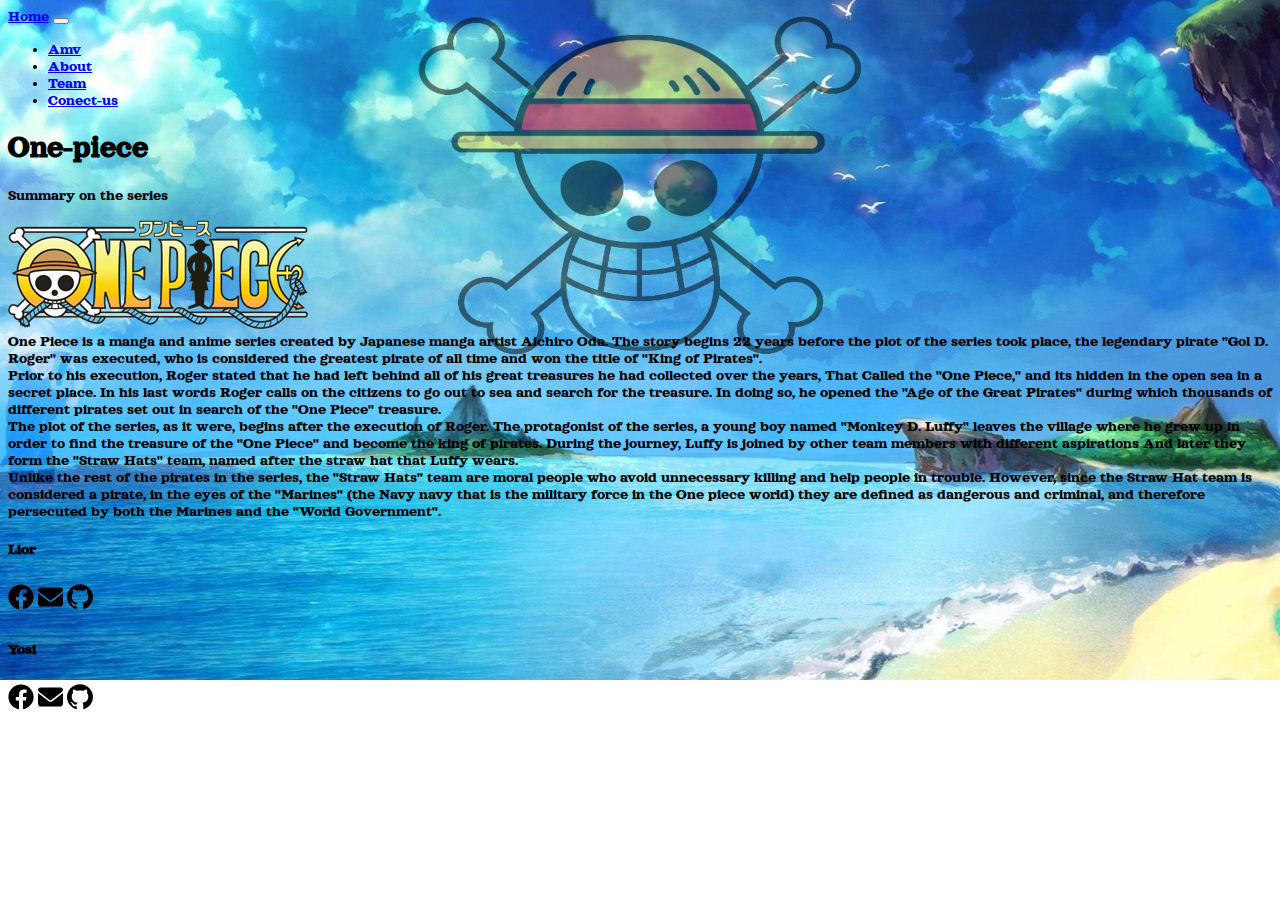
<file: index.html>
<!DOCTYPE html>
<html lang="en">
  <head>
    <meta charset="UTF-8" />
    <meta http-equiv="X-UA-Compatible" content="IE=edge" />
    <meta name="viewport" content="width=device-width, initial-scale=1.0" />
    <title>One-piece</title>
    <link
      href="https://cdn.jsdelivr.net/npm/bootstrap@5.1.3/dist/css/bootstrap.min.css"
      rel="stylesheet"
      integrity="sha384-1BmE4kWBq78iYhFldvKuhfTAU6auU8tT94WrHftjDbrCEXSU1oBoqyl2QvZ6jIW3"
      crossorigin="anonymous"
    />
    <script src="https://cdn.jsdelivr.net/npm/jquery@3.6.0/dist/jquery.slim.min.js"></script>
    <script src="https://cdn.jsdelivr.net/npm/popper.js@1.16.1/dist/umd/popper.min.js"></script>
    <script src="https://cdn.jsdelivr.net/npm/bootstrap@4.6.1/dist/js/bootstrap.bundle.min.js"></script>

    <link rel="preconnect" href="https://fonts.googleapis.com" />
    <link rel="preconnect" href="https://fonts.gstatic.com" crossorigin />
    <link
      href="https://fonts.googleapis.com/css2?family=Orelega+One&display=swap"
      rel="stylesheet"
    />
    <link
      rel="stylesheet"
      href="https://cdnjs.cloudflare.com/ajax/libs/font-awesome/6.1.1/css/all.min.css"
    />
    <link rel="stylesheet" href="css/Home.css" />
    <link rel="stylesheet" href="css/General.css" />
  </head>
  <body>
    <nav class="navbar navbar-expand-sm bg-dark navbar-dark fixed-top">
      <a class="navbar-brand" href="../index.html">Home</a>
      <button
        class="navbar-toggler"
        type="button"
        data-toggle="collapse"
        data-target="#collapsibleNavbar"
      >
        <span class="navbar-toggler-icon"></span>
      </button>
      <div class="collapse navbar-collapse" id="collapsibleNavbar">
        <ul class="navbar-nav">
          <li class="nav-item">
            <a class="nav-link" href="Html-pages/AMV.html">Amv</a>
          </li>
          <li class="nav-item">
            <a class="nav-link" href="Html-pages/About.html">About</a>
          </li>
          <li class="nav-item">
            <a class="nav-link" href="Html-pages/Team.html">Team</a>
          </li>
          <li class="nav-item">
            <a class="nav-link" href="Html-pages/Conect-us.html">Conect-us</a>
          </li>
        </ul>
      </div>
    </nav>

    <div class="mb-5 main-container mt-5 text-center container  bg-light bg-opacity-50">
      <h1>One-piece</h1>
      <p>Summary on the series</p>
      <img src="images/Main.logo.images/one-piece-anime-logo-2.png" alt="One-piece" />
      <article class="article " >
        <div class="mt-3 text-black text-center">
          One Piece is a manga and anime series created by Japanese manga artist
          Aichiro Oda. The story begins 22 years before the plot of the series
          took place, the legendary pirate "Gol D. Roger" was executed, who is
          considered the greatest pirate of all time and won the title of "King
          of Pirates".
        </div>
        <div class="text-black text-center mt-5">
          Prior to his execution, Roger stated that he had left behind all of
          his great treasures he had collected over the years, That Called the
          "One Piece," and its hidden in the open sea in a secret place. In his
          last words Roger calls on the citizens to go out to sea and search for
          the treasure. In doing so, he opened the "Age of the Great Pirates"
          during which thousands of different pirates set out in search of the
          "One Piece" treasure.
        </div>
        <div class="text-black text-center mt-5">
          The plot of the series, as it were, begins after the execution of
          Roger. The protagonist of the series, a young boy named "Monkey D.
          Luffy" leaves the village where he grew up in order to find the
          treasure of the "One Piece" and become the king of pirates. During the
          journey, Luffy is joined by other team members with different
          aspirations And later they form the "Straw Hats" team, named after the
          straw hat that Luffy wears.
        </div>
        <div class="text-black text-center mt-5">
          Unlike the rest of the pirates in the series, the "Straw Hats" team
          are moral people who avoid unnecessary killing and help people in
          trouble. However, since the Straw Hat team is considered a pirate, in
          the eyes of the "Marines" (the Navy navy that is the military force in
          the One piece world) they are defined as dangerous and criminal, and
          therefore persecuted by both the Marines and the "World Government".
        </div>
      </article>
    </div>

<footer class="footer d-flex justify-content-evenly align-items-start bg-dark text-white fixed-bottom" id="footer">
 <nav class="row" >
        <div>
          <h4>Lior</h4>
          <a href="https://www.facebook.com/lior.dawit.5" target="_blank">
          <img class="facebook-icon" src="./images/Icons/facebook-icon.svg" alt="facebook"/></a>
          <a href="mailto:dawitlior777@gmail.com" target="_blank">
          <img class="email-icon" src="./images/Icons/mail-img.svg" alt="facebook"/></a>
          <a href="https://github.com/Dawitlior" target="_blank"> 
          <img class="git-icon" src="./images/Icons/git-icon.svg" alt="github"></a>
         

        </div>
      </nav>

      <nav class="row">
        <div>
          <h4>Yosi</h4>
          <a href="https://www.facebook.com/yosi.balacho" target="_blank">
          <img class="facebook-icon" src="./images/Icons/facebook-icon.svg" alt="facebook"/></a>
          <a href="mailto:yosibala@gmail.com" target="_blank">
          <img class="email-icon" src="./images/Icons/mail-img.svg" alt="facebook"/></a>
          <a href="https://github.com/Yosibalacho" target="_blank">
          <img class="git-icon" src="./images/Icons/git-icon.svg" alt="github"></a>
        </div>
      </nav>
  
</footer>
  </body>
</html>
</file>
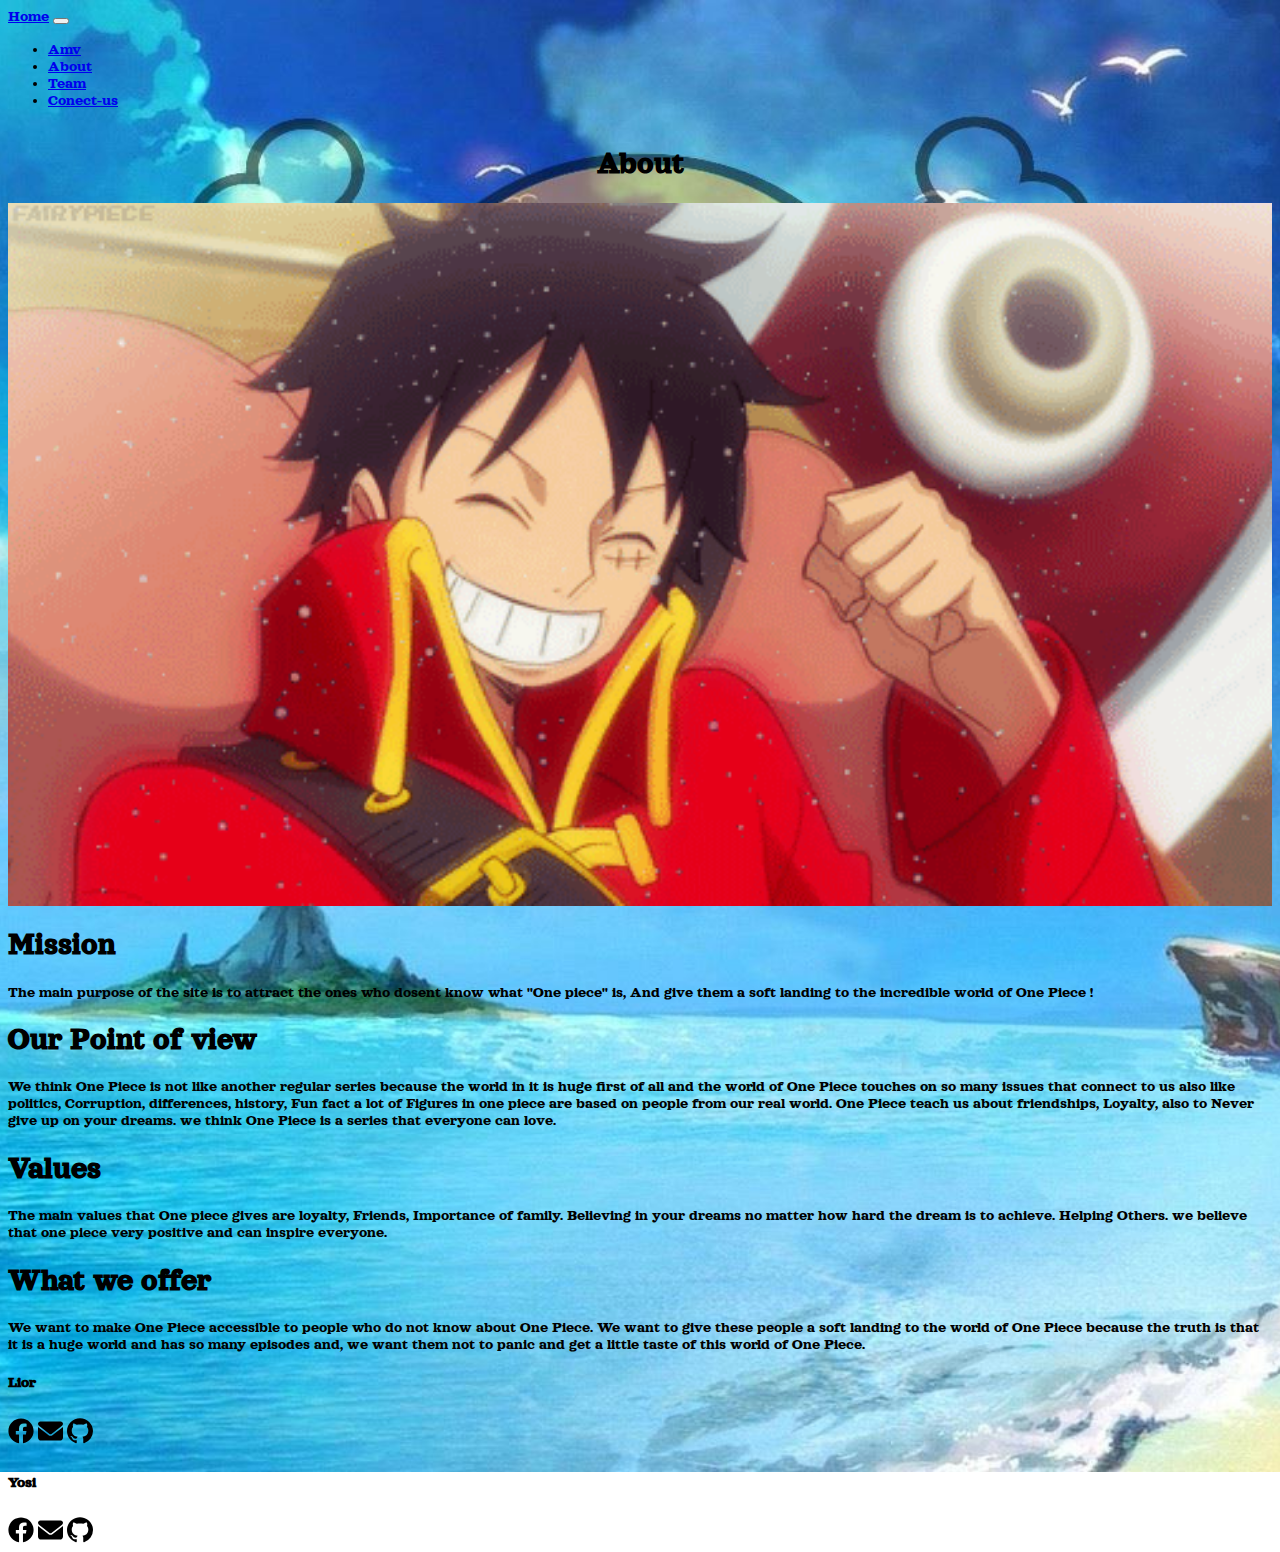
<file: Html-pages/About.html>
<!DOCTYPE html>
<html lang="en">
  <head>
    <meta charset="UTF-8" />
    <meta http-equiv="X-UA-Compatible" content="IE=edge" />
    <meta name="viewport" content="width=device-width, initial-scale=1.0" />
    <title>One-piece</title>
    <link
      href="https://cdn.jsdelivr.net/npm/bootstrap@5.1.3/dist/css/bootstrap.min.css"
      rel="stylesheet"
      integrity="sha384-1BmE4kWBq78iYhFldvKuhfTAU6auU8tT94WrHftjDbrCEXSU1oBoqyl2QvZ6jIW3"
      crossorigin="anonymous"
    />

    <script src="https://cdn.jsdelivr.net/npm/jquery@3.6.0/dist/jquery.slim.min.js"></script>
    <script src="https://cdn.jsdelivr.net/npm/popper.js@1.16.1/dist/umd/popper.min.js"></script>
    <script src="https://cdn.jsdelivr.net/npm/bootstrap@4.6.1/dist/js/bootstrap.bundle.min.js"></script>

    <link rel="preconnect" href="https://fonts.googleapis.com" />
    <link rel="preconnect" href="https://fonts.gstatic.com" crossorigin />
    <link
      href="https://fonts.googleapis.com/css2?family=Orelega+One&display=swap"
      rel="stylesheet"
    />
    <link rel="stylesheet" href="../css/About.css" />
    <link rel="stylesheet" href="../css/General.css" />
  </head>
  <body>
    <nav class="navbar navbar-expand-sm bg-dark navbar-dark fixed-top">
      <a class="navbar-brand" href="../index.html">Home</a>
      <button
        class="navbar-toggler"
        type="button"
        data-toggle="collapse"
        data-target="#collapsibleNavbar"
      >
        <span class="navbar-toggler-icon"></span>
      </button>
      <div class="collapse navbar-collapse" id="collapsibleNavbar">
        <ul class="navbar-nav">
          <li class="nav-item">
            <a class="nav-link" href="../Html-pages/AMV.html">Amv</a>
          </li>
          <li class="nav-item">
            <a class="nav-link" href="../Html-pages/About.html">About</a>
          </li>
          <li class="nav-item">
            <a class="nav-link" href="../Html-pages/Team.html">Team</a>
          </li>
          <li class="nav-item">
            <a class="nav-link" href="../Html-pages/Conect-us.html"
              >Conect-us</a
            >
          </li>
        </ul>
      </div>
    </nav>
    <div class="w-75 container bg-light bg-opacity-50">
      <div id="logo-about" class="container mt-5 text-center p-5">
        <h1 class="p-4 mb-3 text-black text-center mt-1">About</h1>
        <img 
          id="lufy-logo"  width="100%"
          src="../images/Main.logo.images/about-head-gif.gif" 
          alt="Cinque Terre"
        />
      </div>
      <div class="mt-1 text-black text-center p-1">
        <h1 class="p-2 text-black text-center mt-1">Mission</h1>
        <p>
          The main purpose of the site is to attract the ones who dosent know
          what "One piece" is, And give them a soft landing to the incredible
          world of One Piece !
        </p>
      </div> 
      <div class="mt-2 text-black text-center p-1">
        <h1 class="p-3 text-black text-center mt-1">Our Point of view</h1>
        <p>
          We think One Piece is not like another regular series because the
          world in it is huge first of all and the world of One Piece touches on
          so many issues that connect to us also like politics, Corruption,
          differences, history, Fun fact a lot of Figures in one piece are based
          on people from our real world. One Piece teach us about friendships,
          Loyalty, also to Never give up on your dreams. we think One Piece is a
          series that everyone can love.
        </p>
      </div>

      <div class="mt-1 text-black text-center p-1">
        <h1 class="p-3 text-black text-center mt-1">Values</h1>
        <p>
          The main values that One piece gives are loyalty, Friends, Importance
          of family. Believing in your dreams no matter how hard the dream is to
          achieve. Helping Others. we believe that one piece very positive and
          can inspire everyone.
        </p>
      </div> 
      <div class="mt-1 text-black text-center p-5">
        <h1 class="p-2 text-black text-center mt-1">What we offer</h1> 
        <p>
          We want to make One Piece accessible to people who do not know about
          One Piece. We want to give these people a soft landing to the world of
          One Piece because the truth is that it is a huge world and has so many
          episodes and, we want them not to panic and get a little taste of this
          world of One Piece.
        </p>
      </div>
    </div>        
<footer class="footer d-flex justify-content-evenly align-items-start bg-dark text-white fixed-bottom">
    <nav class="row" >
        <div class="col-sm-w-50">
          <h4>Lior</h4>
            <a href="https://www.facebook.com/lior.dawit.5" target="_blank">
            <img class="facebook-icon" src="../images/Icons/facebook-icon.svg" alt="facebook"/></a>

            <a href="mailto:dawitlior777@gmail.com" target="_blank">
            <img class="email-icon" src="../images/Icons/mail-img.svg" alt="facebook"/></a>

            <a href="https://github.com/Dawitlior" target="_blank"> 
            <img class="git-icon" src="../images/Icons/git-icon.svg" alt="github"></a>

        </div>
      </nav>
      <nav class="row">
        <div>
          <h4>Yosi</h4>
          <a href="https://www.facebook.com/yosi.balacho" target="_blank">
          <img class="facebook-icon" src="../images/Icons/facebook-icon.svg" alt="facebook"/></a>

          <a href="mailto:yosibala@gmail.com" target="_blank">
          <img class="email-icon" src="../images/Icons/mail-img.svg" alt="email"/></a>
          
          <a href="https://github.com/Yosibalacho" target="_blank">
          <img class="git-icon" src="../images/Icons/git-icon.svg" alt="github"></a>

        </div>
      </nav>
</footer>
</body>
</html>
</file>
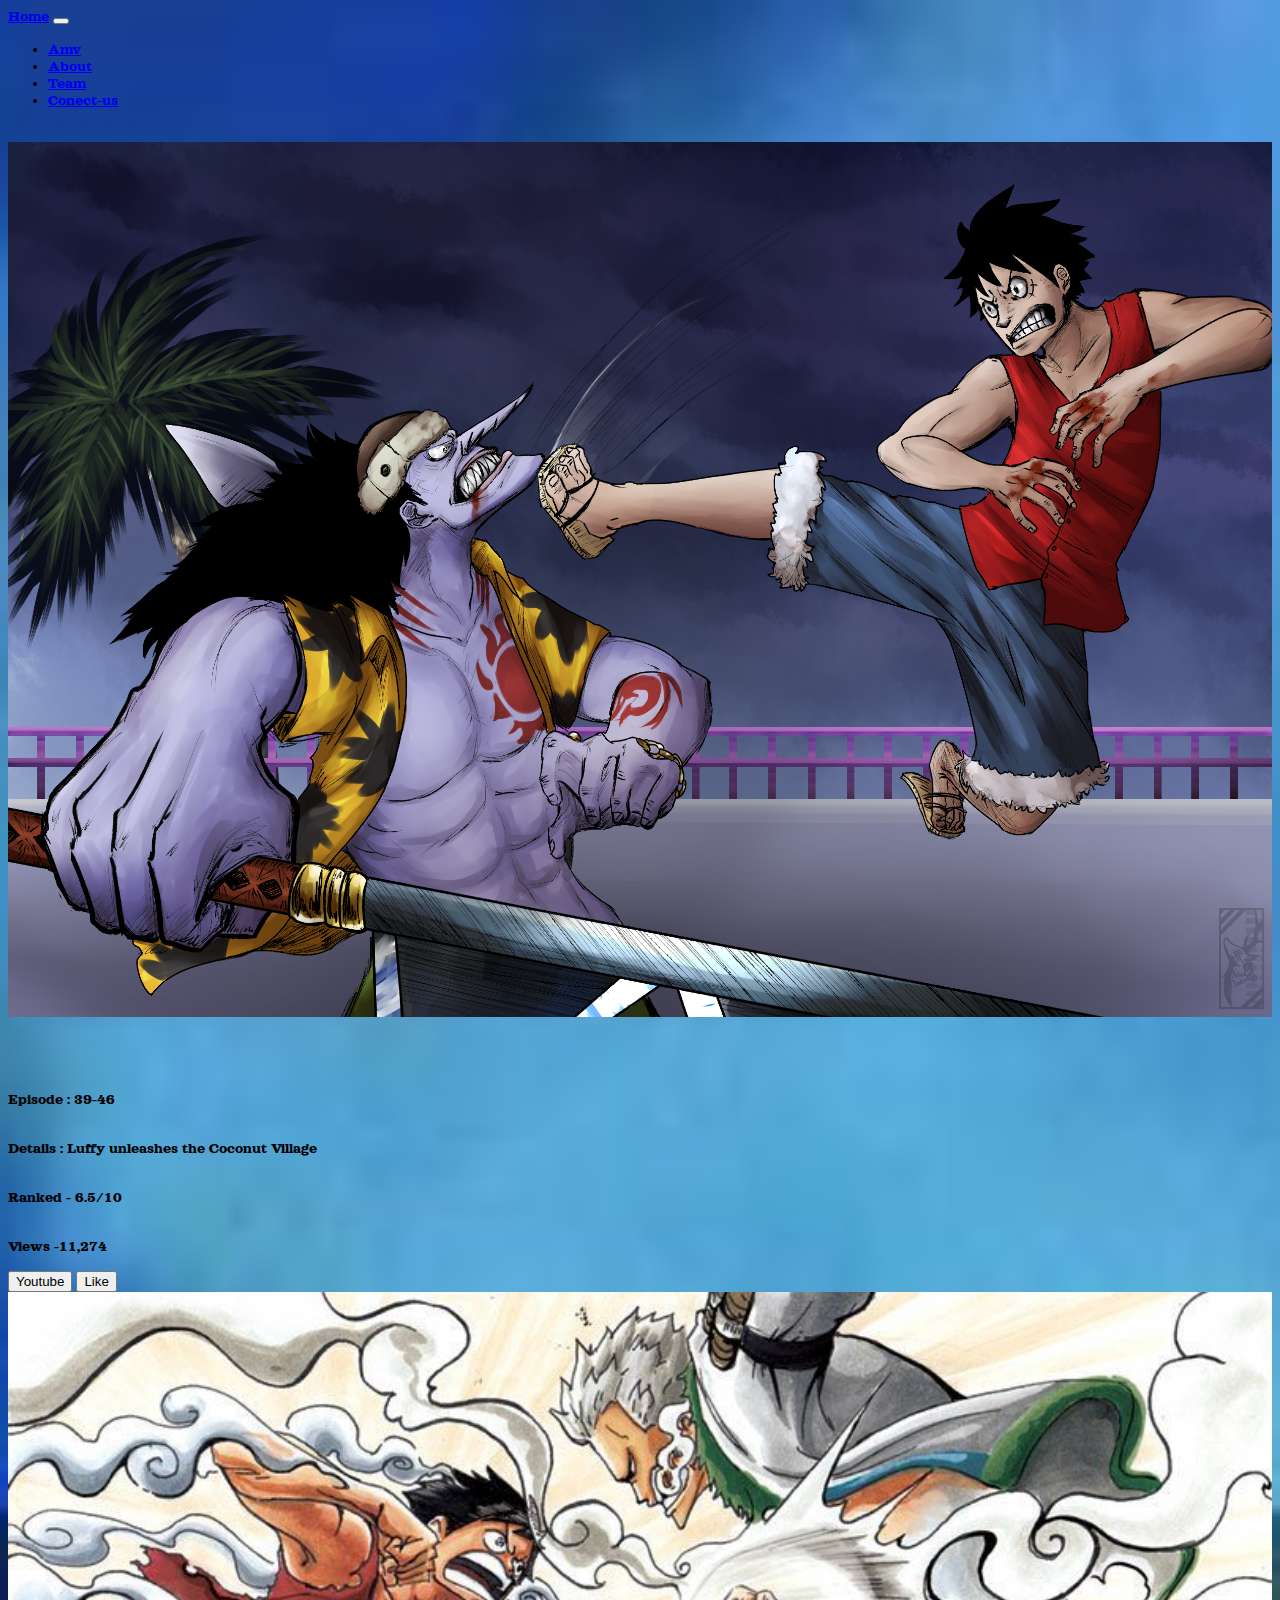
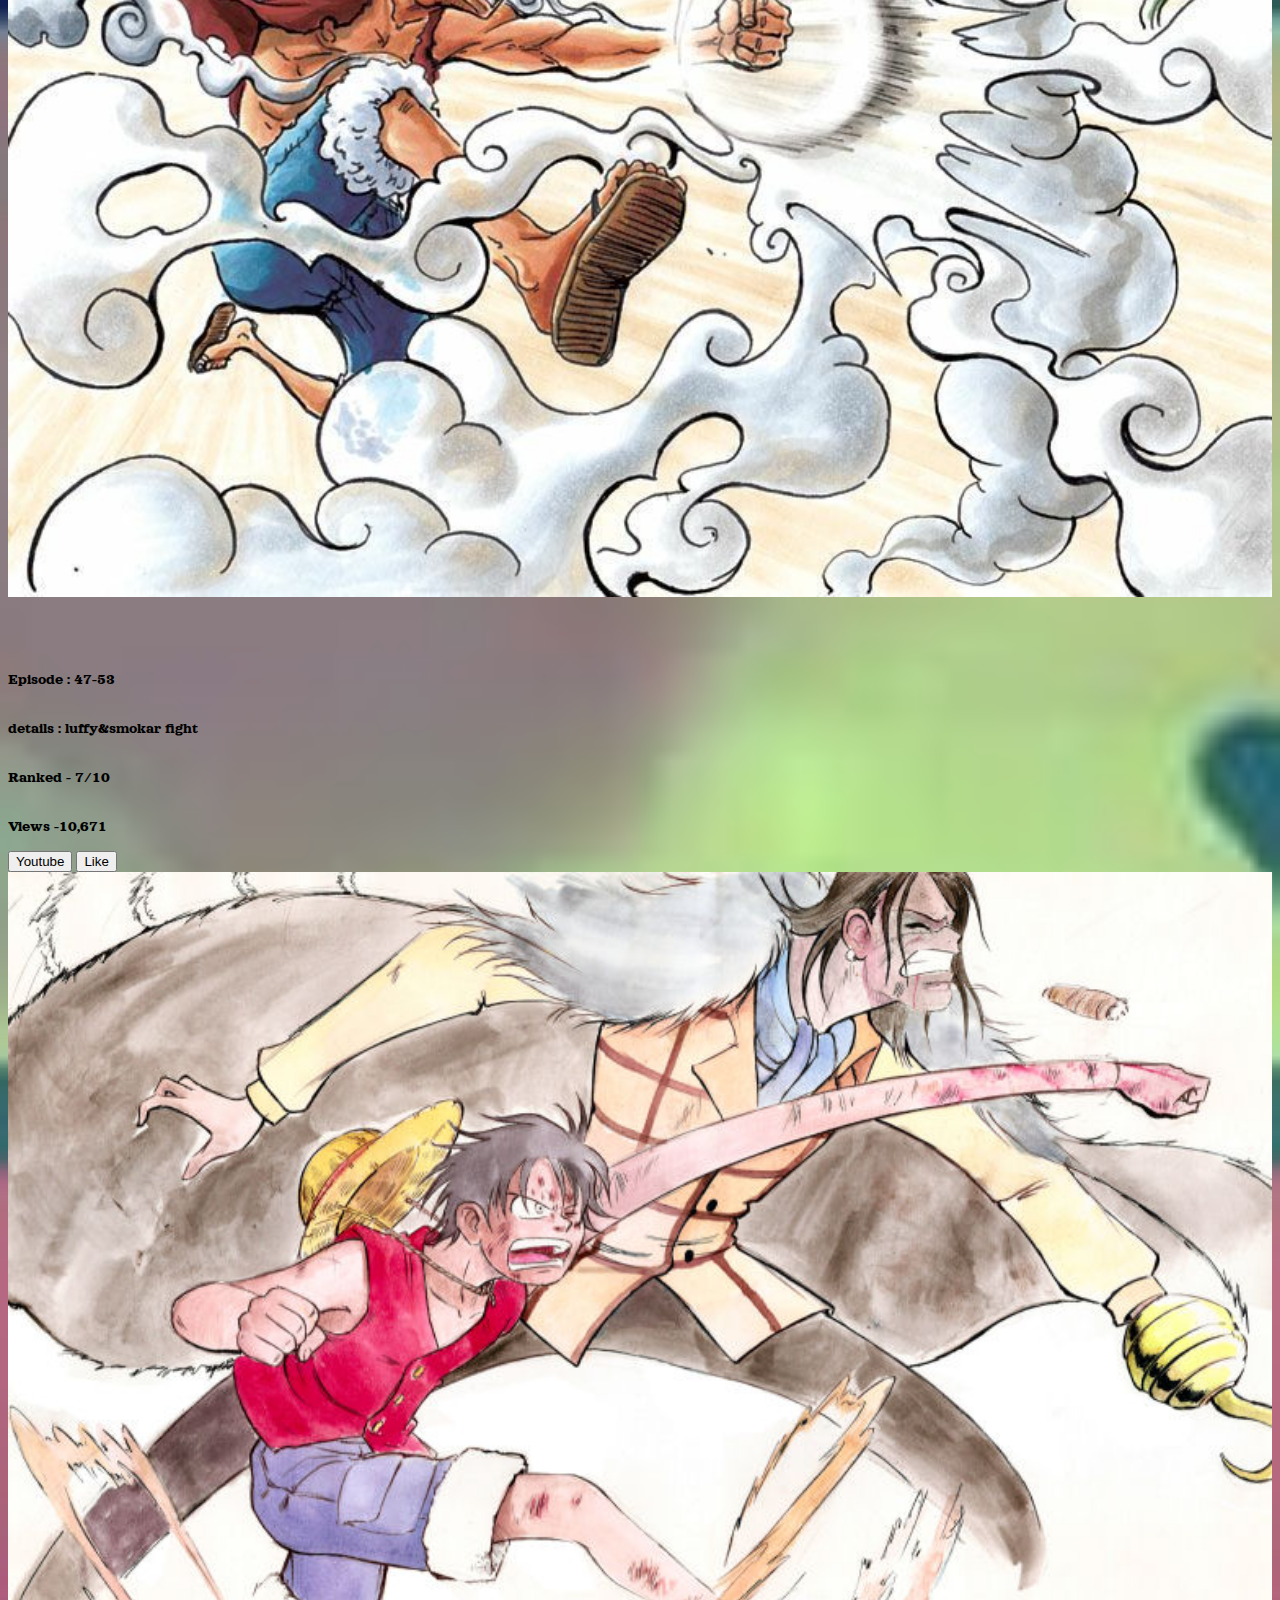
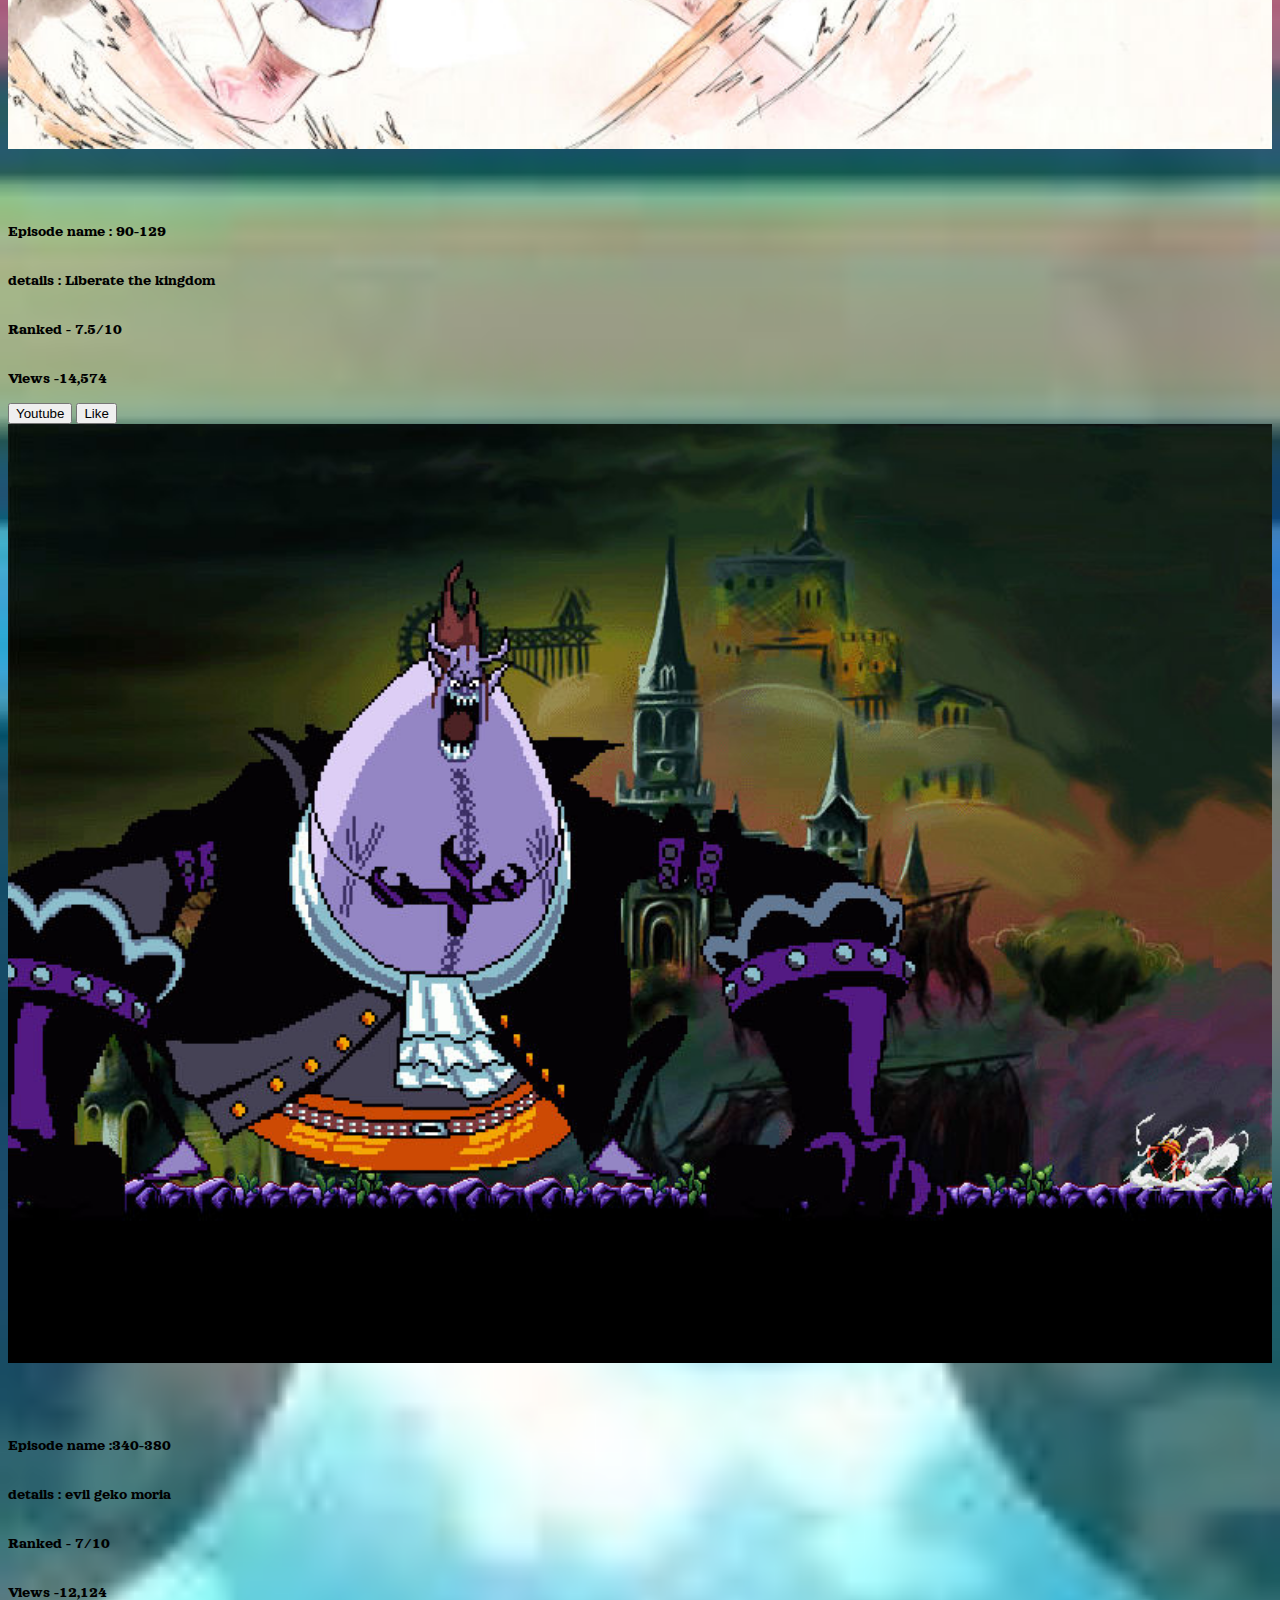
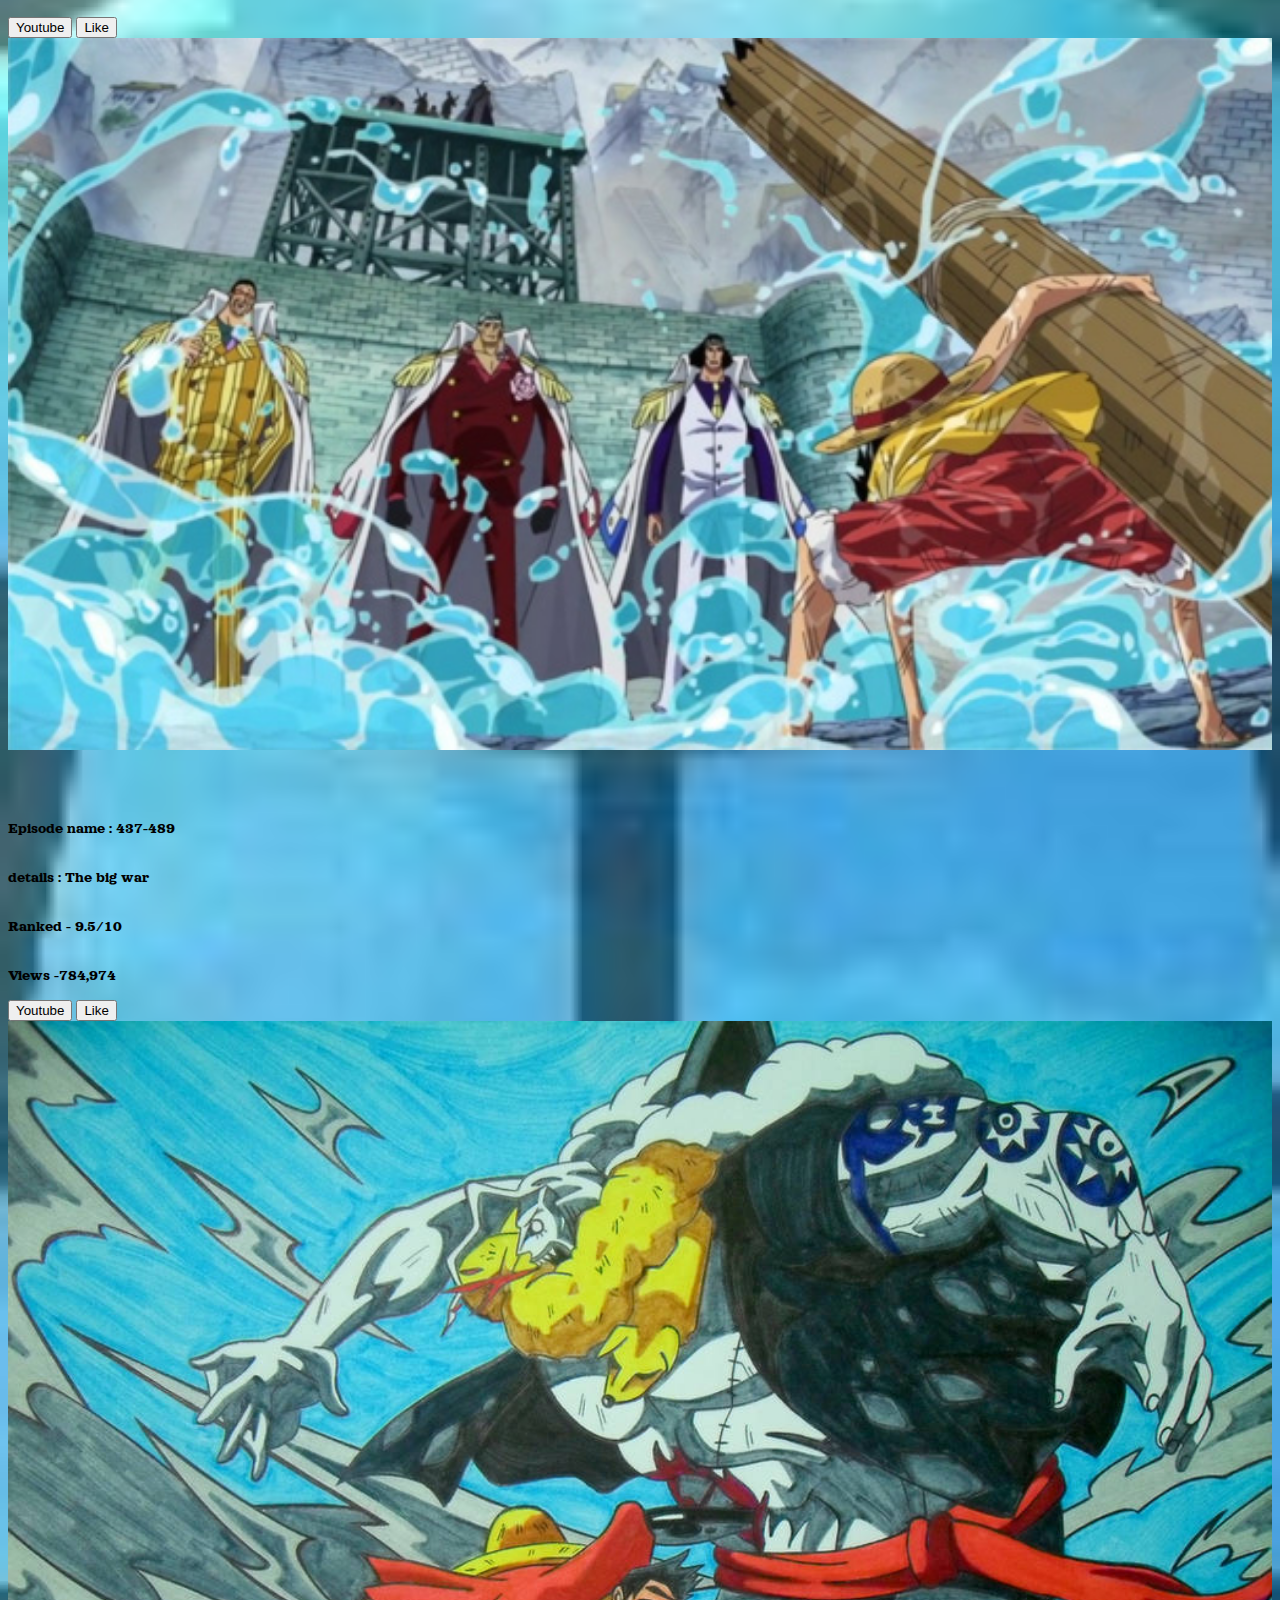
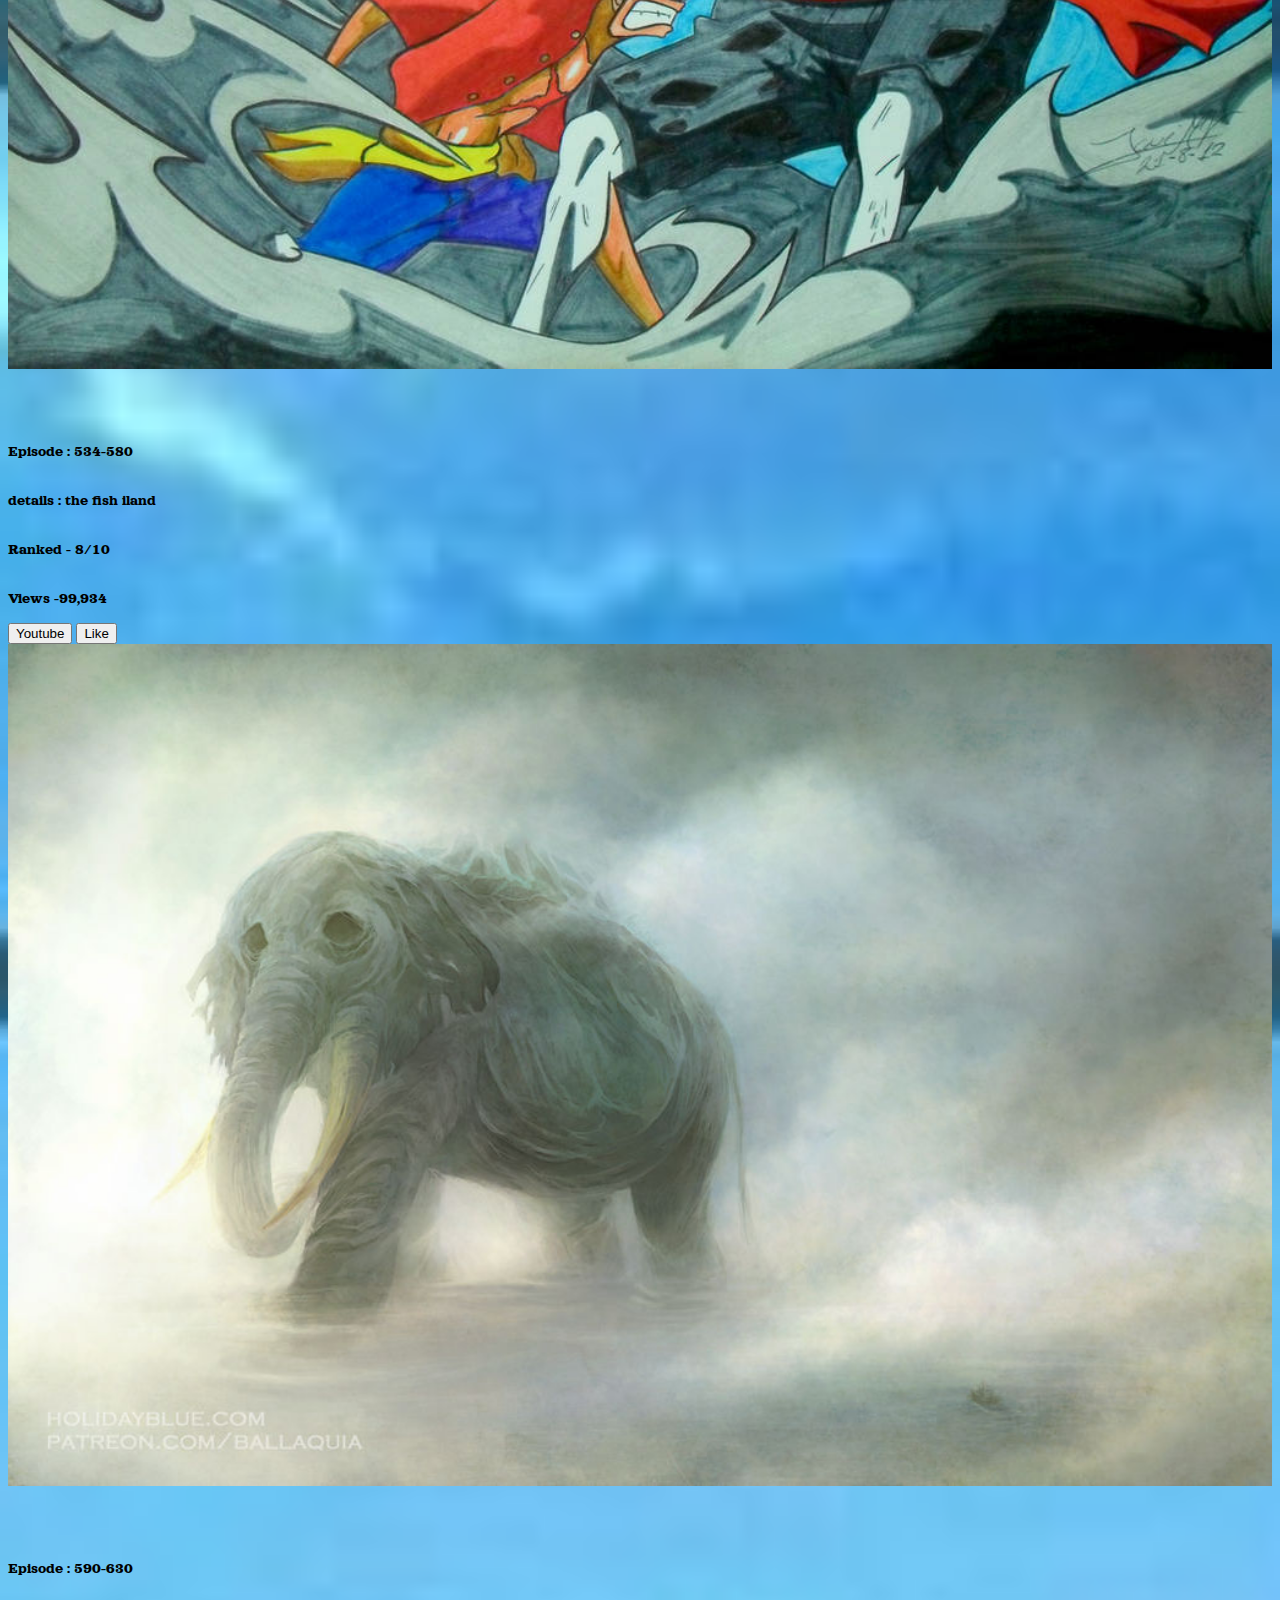
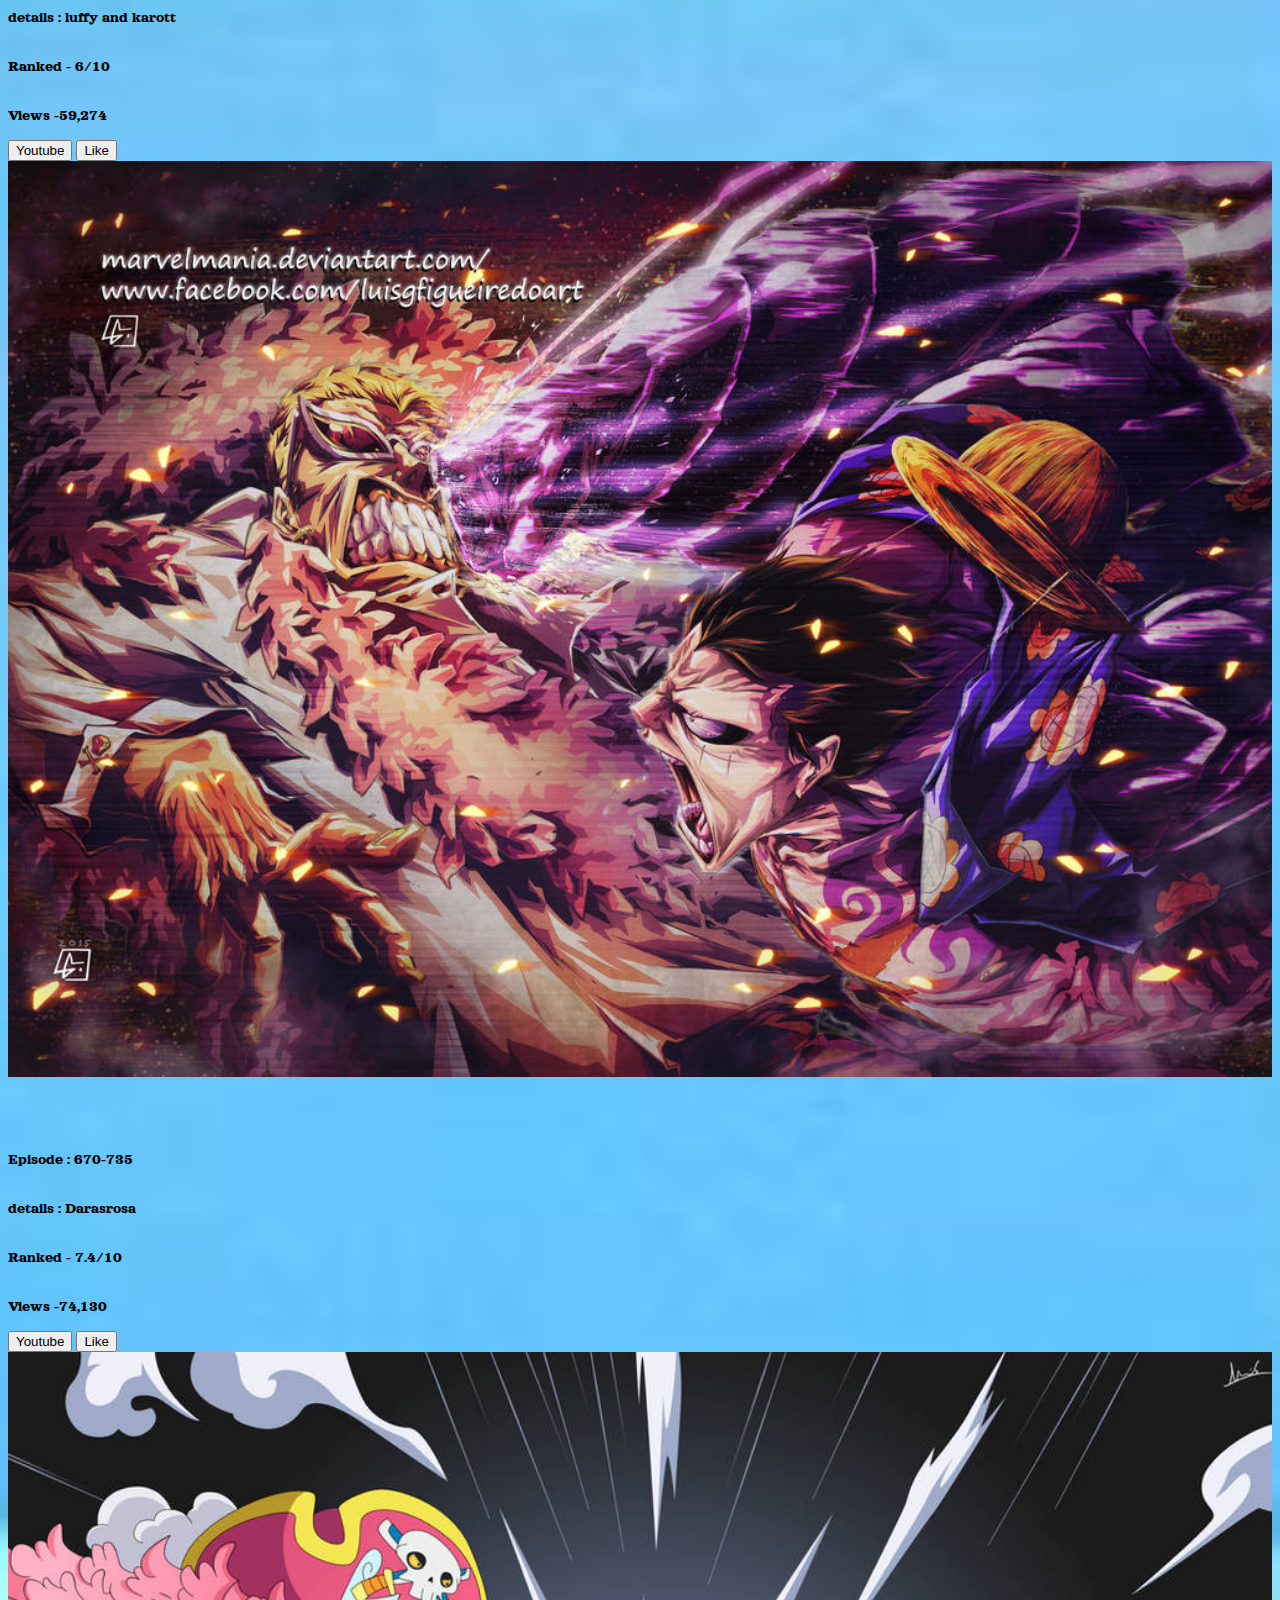
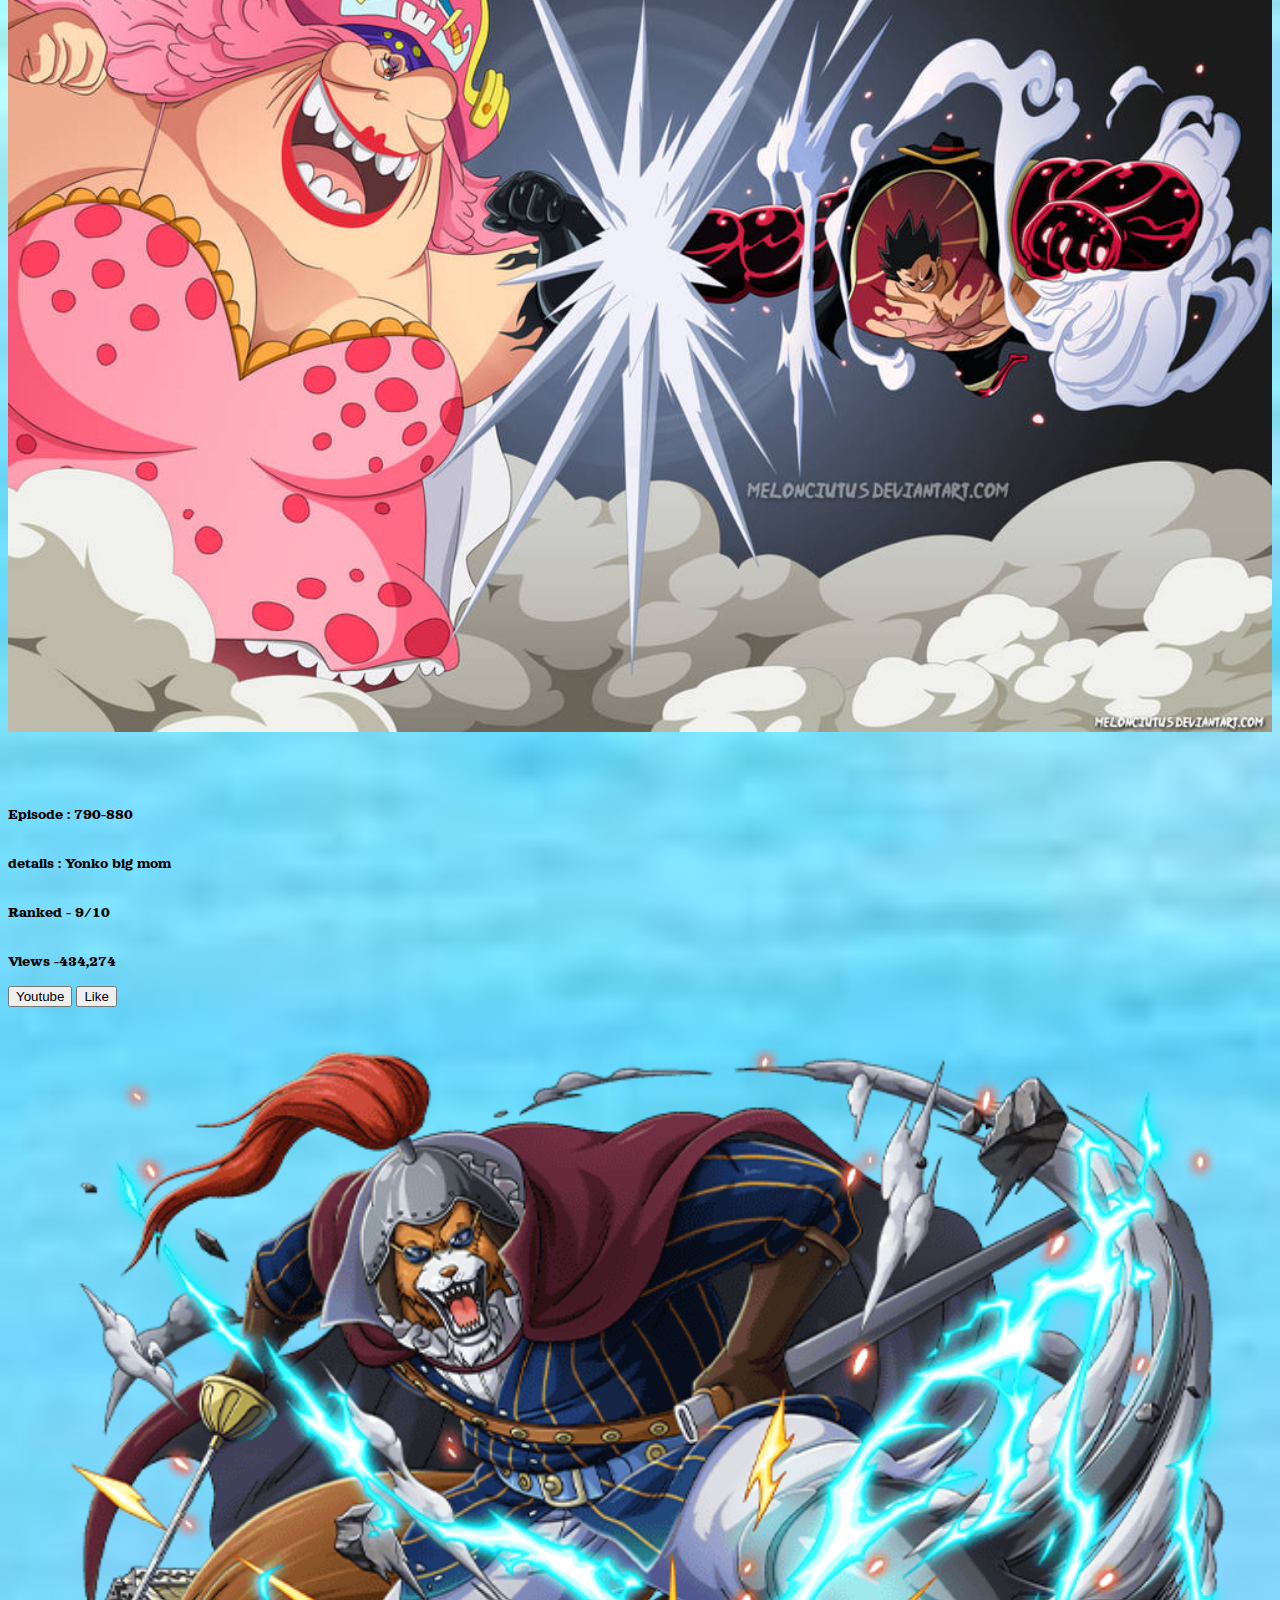
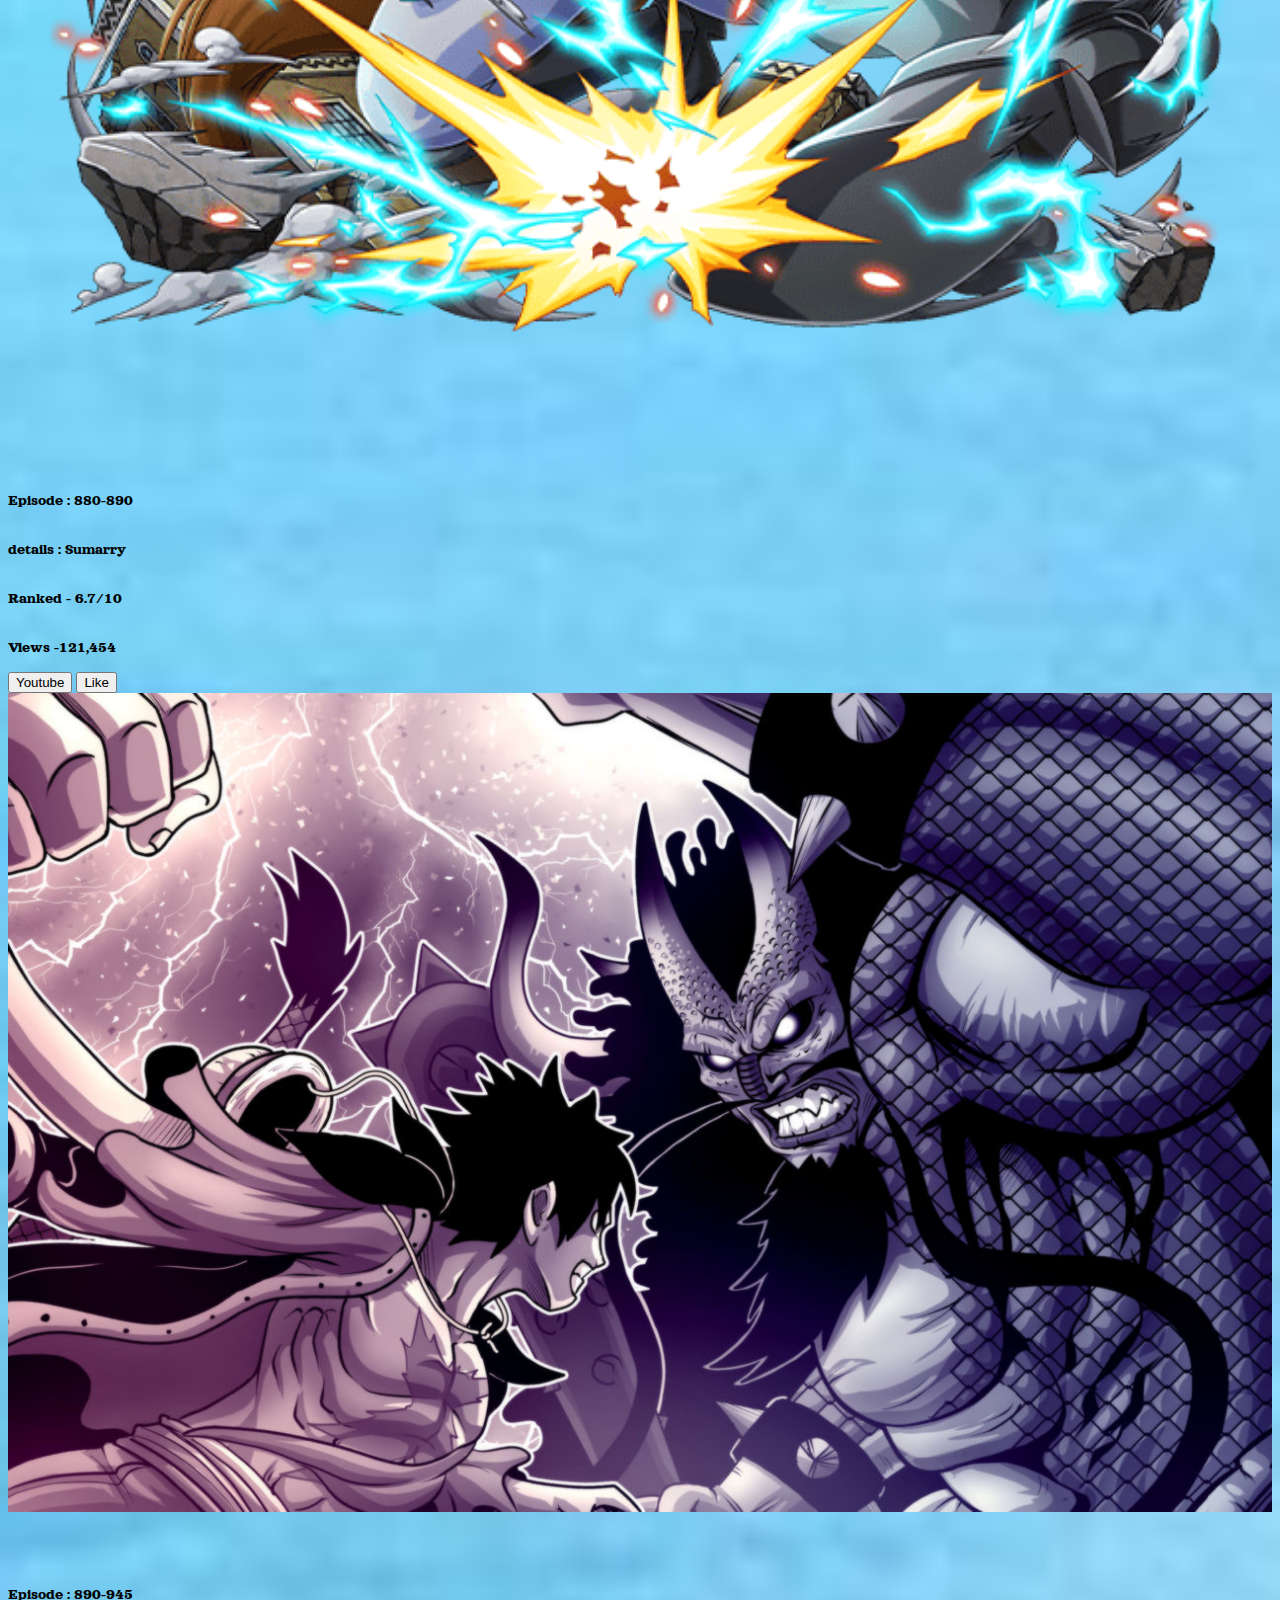
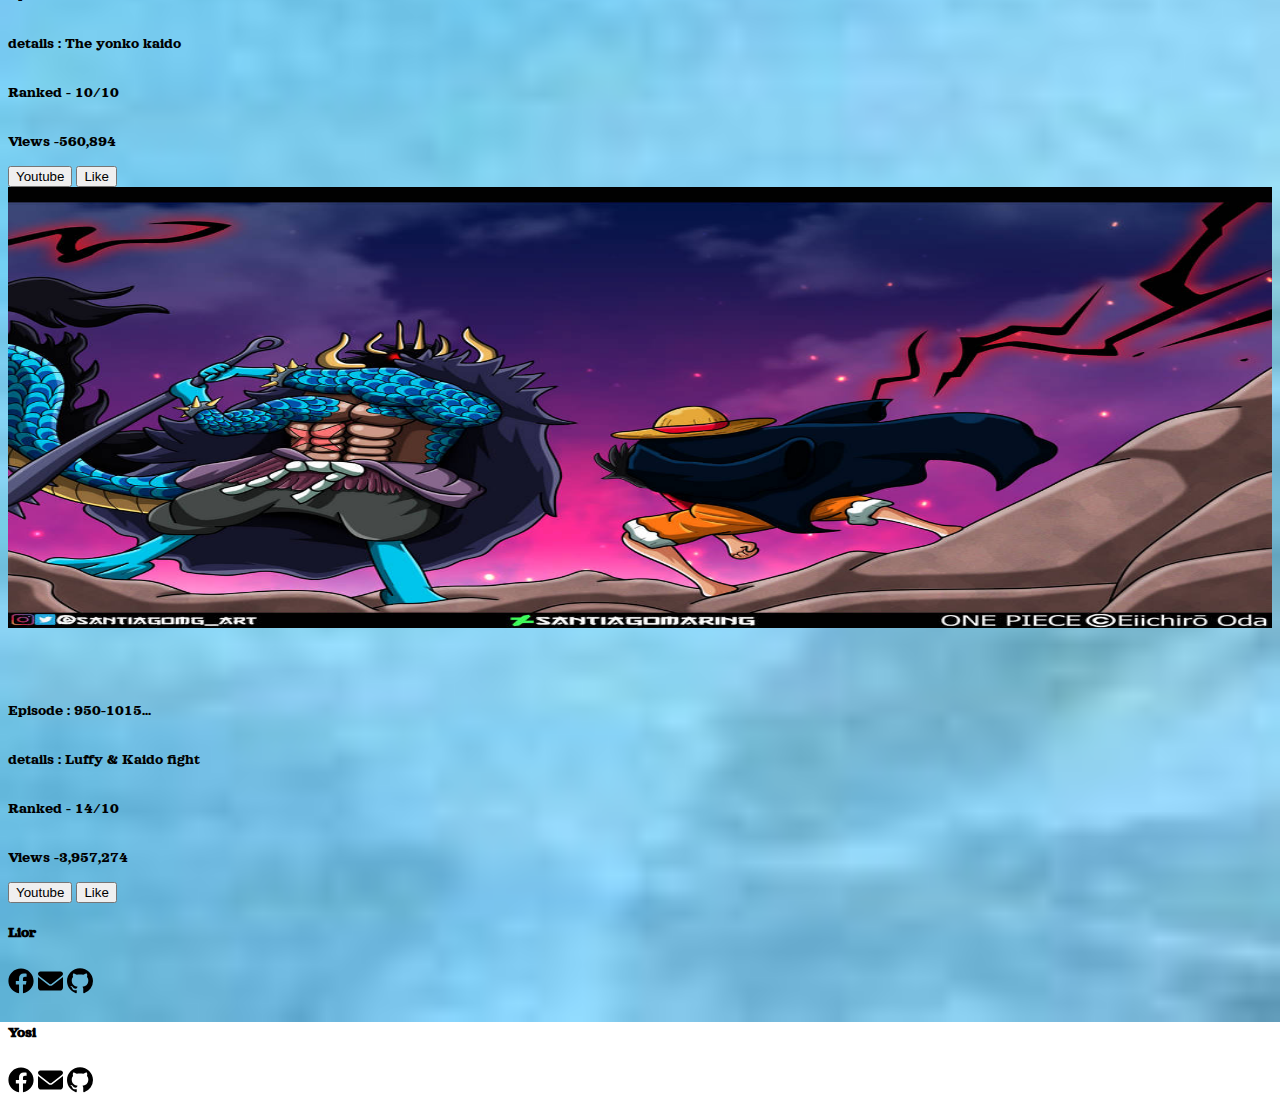
<file: Html-pages/AMV.html>
<!DOCTYPE html>
<html lang="en">
  <head>
    <meta charset="UTF-8" />
    <meta http-equiv="X-UA-Compatible" content="IE=edge" />
    <meta name="viewport" content="width=device-width, initial-scale=1.0" />
    <title>One-piece</title>
    <link
      href="https://cdn.jsdelivr.net/npm/bootstrap@5.1.3/dist/css/bootstrap.min.css"
      rel="stylesheet"
      integrity="sha384-1BmE4kWBq78iYhFldvKuhfTAU6auU8tT94WrHftjDbrCEXSU1oBoqyl2QvZ6jIW3"
      crossorigin="anonymous"
    />

    <script src="https://cdn.jsdelivr.net/npm/jquery@3.6.0/dist/jquery.slim.min.js"></script>
    <script src="https://cdn.jsdelivr.net/npm/popper.js@1.16.1/dist/umd/popper.min.js"></script>
    <script src="https://cdn.jsdelivr.net/npm/bootstrap@4.6.1/dist/js/bootstrap.bundle.min.js"></script>

    <link rel="preconnect" href="https://fonts.googleapis.com" />
    <link rel="preconnect" href="https://fonts.gstatic.com" crossorigin />
    <link
      href="https://fonts.googleapis.com/css2?family=Orelega+One&display=swap"
      rel="stylesheet"
    />
    <link rel="stylesheet" href="../css/AMV.css" />
    <link rel="stylesheet" href="../css/General.css" />
  </head>
  <body>
    <!-- NAV BAR -->
    <nav class="navbar navbar-expand-sm bg-dark navbar-dark fixed-top">
      <a class="navbar-brand" href="../index.html">Home</a>
      <button class="navbar-toggler" type="button" data-toggle="collapse" data-target="#collapsibleNavbar">
        <span class="navbar-toggler-icon"></span>
      </button>
      <div class="collapse navbar-collapse" id="collapsibleNavbar">
        <ul class="navbar-nav">
          <li class="nav-item">
            <a class="nav-link" href="../Html-pages/AMV.html">Amv</a>
          </li>
          <li class="nav-item">
            <a class="nav-link" href="../Html-pages/About.html">About</a>
          </li>
          <li class="nav-item">
            <a class="nav-link" href="../Html-pages/Team.html">Team</a>
          </li>
          <li class="nav-item">
            <a class="nav-link" href="../Html-pages/Conect-us.html"
              >Conect-us</a
            >
          </li>
        </ul>
      </div>
    </nav>
    <br />
    <!-- NAV-BAR -->

  <div class="container p-1 my-5 mt-5 ">
    <div class="container-fluid bg-dark mt-5 ">
      <div class="row">
        <div class="col-sm-12 col-md-4">
          <img src="../images/AMV/AMV-luffyvsarlong.png" alt="1" class="img-thumbnail">
          <div class="phototext">
          <p class="text-white blockquote-footer">Episode : 39-46</p>
          <p class="text-white blockquote-footer">Details : Luffy unleashes the Coconut Village</p>
          <p class="text-white blockquote-footer">Ranked - 6.5/10</p>
          <p class="text-white blockquote-footer">Views -11,274 </p>
          </div>
          <a href="https://www.youtube.com/watch?v=8M2bwalaPhw" target="_blank">
          <button type="button" class="btn btn-danger">Youtube</button></a>
          <button type="button" class="btn btn-primary">Like</button>
        </div>

        <div class="col-sm-12 col-md-4">
          <img src="../images/AMV/AMV-luffyvssmoker.jpg" alt="2" class="img-thumbnail"/>
          <div class="phototext">
          <p class="text-white blockquote-footer">Episode : 47-53</p>
          <p class="text-white blockquote-footer">details : luffy&smokar fight</p>
          <p class="text-white blockquote-footer">Ranked - 7/10</p>
          <p class="text-white blockquote-footer">Views -10,671 </p>
        </div>
          <a href="https://www.youtube.com/watch?v=C36RzWX1SUA" target="_blank">
          <button type="button" class="btn btn-danger">Youtube</button></a>
          <button type="button" class="btn btn-primary">Like</button>
        </div>

        <div class="col-sm-12 col-md-4">
          <img src="../images/AMV/AMV-luffyvscrocodile1.jpg" alt="3" class="img-thumbnail"/>
          <div class="phototext">
          <p class="text-white blockquote-footer">Episode name : 90-129</p>
          <p class="text-white blockquote-footer">details : Liberate the kingdom</p>
          <p class="text-white blockquote-footer">Ranked - 7.5/10</p>
          <p class="text-white blockquote-footer">Views -14,574 </p>
        </div>
          <a href="https://www.youtube.com/watch?v=UcjNpTBlVCc" target="_blank">
          <button type="button" class="btn btn-danger">Youtube</button></a>
          <button type="button" class="btn btn-primary">Like</button>
        </div>
      </div>


      <div class="row">
        <div class="col-sm-12 col-md-4">
          <img src="../images/AMV/AMV-luffyvsmoria.png" alt="4" class="img-thumbnail"/>
          <div class="phototext">
          <p class="text-white blockquote-footer">Episode name :340-380</p>
          <p class="text-white blockquote-footer">details : evil geko moria</p>
          <p class="text-white blockquote-footer">Ranked - 7/10</p>
          <p class="text-white blockquote-footer">Views -12,124 </p>
        </div>
          <a href="https://www.youtube.com/watch?v=evIOOtfcR1k" target="_blank">
          <button type="button" class="btn btn-danger">Youtube</button></a>
          <button type="button" class="btn btn-primary">Like</button>
        </div>
        
        <div class="col-sm-12 col-md-4 ">
          <img src="../images/AMV/AMV-luffyvsadmirals.jpg" id="image5" alt="5" class="img-thumbnail"/>
          <div class="phototext">
          <p class="text-white blockquote-footer">Episode name : 437-489</p>
          <p class="text-white blockquote-footer">details : The big war</p>
          <p class="text-white blockquote-footer">Ranked - 9.5/10</p>
          <p class="text-white blockquote-footer">Views -784,974 </p>
        </div>
          <a href="https://www.youtube.com/watch?v=5NKpWZLTL08" target="_blank">
          <button type="button" class="btn btn-danger">Youtube</button></a>
          <button type="button" class="btn btn-primary">Like</button>
        </div>

        <div class="col-sm-12 col-md-4">
          <img src="../images/AMV/AMV-luffyvshody.jpg" alt="6" class="img-thumbnail"/>
          <div class="phototext">
          <p class="text-white blockquote-footer">Episode : 534-580</p>
          <p class="text-white blockquote-footer">details : the fish iland</p>
          <p class="text-white blockquote-footer">Ranked - 8/10</p>
          <p class="text-white blockquote-footer">Views -99,934 </p>
        </div>
          <a href="https://www.youtube.com/watch?v=Po-LXu3prQ8" target="_blank">
          <button type="button" class="btn btn-danger">Youtube</button></a>
          <button type="button" class="btn btn-primary">Like</button>
      </div>
    </div>



      <div class="row">
        <div class="col-sm-12 col-md-4">
          <img src="../images/AMV/AMV-luffyzou2.jpg" alt="7" class="img-thumbnail" />
          <div class="phototext">
          <p class="text-white blockquote-footer">Episode : 590-630</p>
          <p class="text-white blockquote-footer">details : luffy and karott</p>
          <p class="text-white blockquote-footer">Ranked - 6/10</p>
          <p class="text-white blockquote-footer">Views -59,274 </p>
        </div>
          <a href="https://www.youtube.com/watch?v=N-0nmNYFBJ4">
          <button type="button" class="btn btn-danger">Youtube</button></a>
          <button type="button" class="btn btn-primary">Like</button>
        </div>

        <div class="col-sm-12 col-md-4">
          <img src="../images/AMV/AMV-luffy vs doflamingo.jpg" id="zou" alt="8" class="img-thumbnail"/>
          <div class="phototext">
          <p class="text-white blockquote-footer">Episode : 670-735 </p>
          <p class="text-white blockquote-footer">details : Darasrosa</p>
          <p class="text-white blockquote-footer">Ranked - 7.4/10</p>
          <p class="text-white blockquote-footer">Views -74,130 </p>
        </div>
          <a href="https://www.youtube.com/watch?v=-CMybvGIfdc" target="_blank">
          <button type="button" class="btn btn-danger">Youtube</button></a>
          <button type="button" class="btn btn-primary">Like</button>
        </div>

        <div class="col-sm-12 col-md-4">
          <img src="../images/AMV/AMV-luffyvsbigmom.jpg" alt="9" class="img-thumbnail"/>
          <div class="phototext">
          <p class="text-white blockquote-footer">Episode : 790-880 </p>
          <p class="text-white blockquote-footer">details : Yonko big mom</p>
          <p class="text-white blockquote-footer">Ranked - 9/10</p>
          <p class="text-white blockquote-footer">Views -434,274 </p>
        </div>
          <a href="https://www.youtube.com/watch?v=oJj3NKid03Q">
          <button type="button" class="btn btn-danger">Youtube</button></a>
          <button type="button" class="btn btn-primary">Like</button>
        </div>
      </div>
      <div class="row">
      <div class="col-sm-12 col-md-4 ">
          <img src="../images/AMV/AMV-zouarc.png" alt="10" id="zou" class="img-thumbnail"/>
          <div class="phototext">
          <p class="text-white blockquote-footer">Episode : 880-890 </p>
          <p class="text-white blockquote-footer">details : Sumarry</p>
          <p class="text-white blockquote-footer">Ranked - 6.7/10</p>
          <p class="text-white blockquote-footer">Views -121,454 </p>
        </div>
          <a href="https://www.youtube.com/watch?v=0ktD5MUxkJ8">
          <button type="button" class="btn btn-danger">Youtube</button></a>
          <button type="button" class="btn btn-primary">Like</button>
        </div>

        <div class="col-sm-12 col-md-4 mt-2 py-2">
          <img src="../images/AMV/AMV-kaidovsluffy.jpg" alt="11" class="img-thumbnail"/>
          <div class="phototext">
          <p class="text-white blockquote-footer">Episode : 890-945 </p>
          <p class="text-white blockquote-footer">details : The yonko kaido</p>
          <p class="text-white blockquote-footer">Ranked - 10/10</p>
          <p class="text-white blockquote-footer">Views -560,894 </p>
        </div>
          <a href="https://www.youtube.com/watch?v=VOggm6Sou78">
          <button type="button" class="btn btn-danger">Youtube</button></a>
          <button type="button" class="btn btn-primary">Like</button>
        </div>

        <div class="col-sm-12 col-md-4 mt-3 mb-5">
          <img src="../images/AMV/AMV-luufyvskaido1.jpg" alt="12" id="kaido" class="img-thumbnail"/>
          <div class="phototext">
          <p class="text-white blockquote-footer">Episode : 950-1015... </p>
          <p class="text-white blockquote-footer">details : Luffy & Kaido fight</p>
          <p class="text-white blockquote-footer">Ranked - 14/10</p>
          <p class="text-white blockquote-footer">Views -3,957,274 </p>
        </div>
          <a href="https://www.youtube.com/watch?v=X-D8N_Sm_QE"></a>
          <button type="button" class="btn btn-danger">Youtube</button>
          <button type="button" class="btn btn-primary">Like</button>
        </div>
      </div>
    </div>
    </div>



    <footer class="footer bg-dark text-white fixed-bottom d-flex justify-content-evenly align-items-start">
      <nav class="row" >
        <div class="col-sm-w-50">
          <h4>Lior</h4>
          <a href="https://www.facebook.com/lior.dawit.5" target="_blank">
          <img class="facebook-icon" src="../images/Icons/facebook-icon.svg" alt="facebook"/></a>

          <a href="mailto:dawitlior777@gmail.com" target="_blank">
          <img class="email-icon" src="../images/Icons/mail-img.svg" alt="facebook"/></a>

          <a href="https://github.com/Dawitlior" target="_blank"> 
          <img class="git-icon" src="../images/Icons/git-icon.svg" alt="github"></a>

        </div>
      </nav>

      <nav class="row">
        <div>
          <h4>Yosi</h4>
          <a href="https://www.facebook.com/yosi.balacho" target="_blank">
          <img class="facebook-icon" src="../images/Icons/facebook-icon.svg" alt="facebook"/></a>

          <a href="mailto:yosibala@gmail.com" target="_blank">
          <img class="email-icon" src="../images/Icons/mail-img.svg" alt="facebook"/></a>

            <a href="https://github.com/Yosibalacho" target="_blank">
          <img class="git-icon" src="../images/Icons/git-icon.svg" alt="github"></a>

        </div>
      </nav>
      
    </footer>
  </body>
</html>
</file>
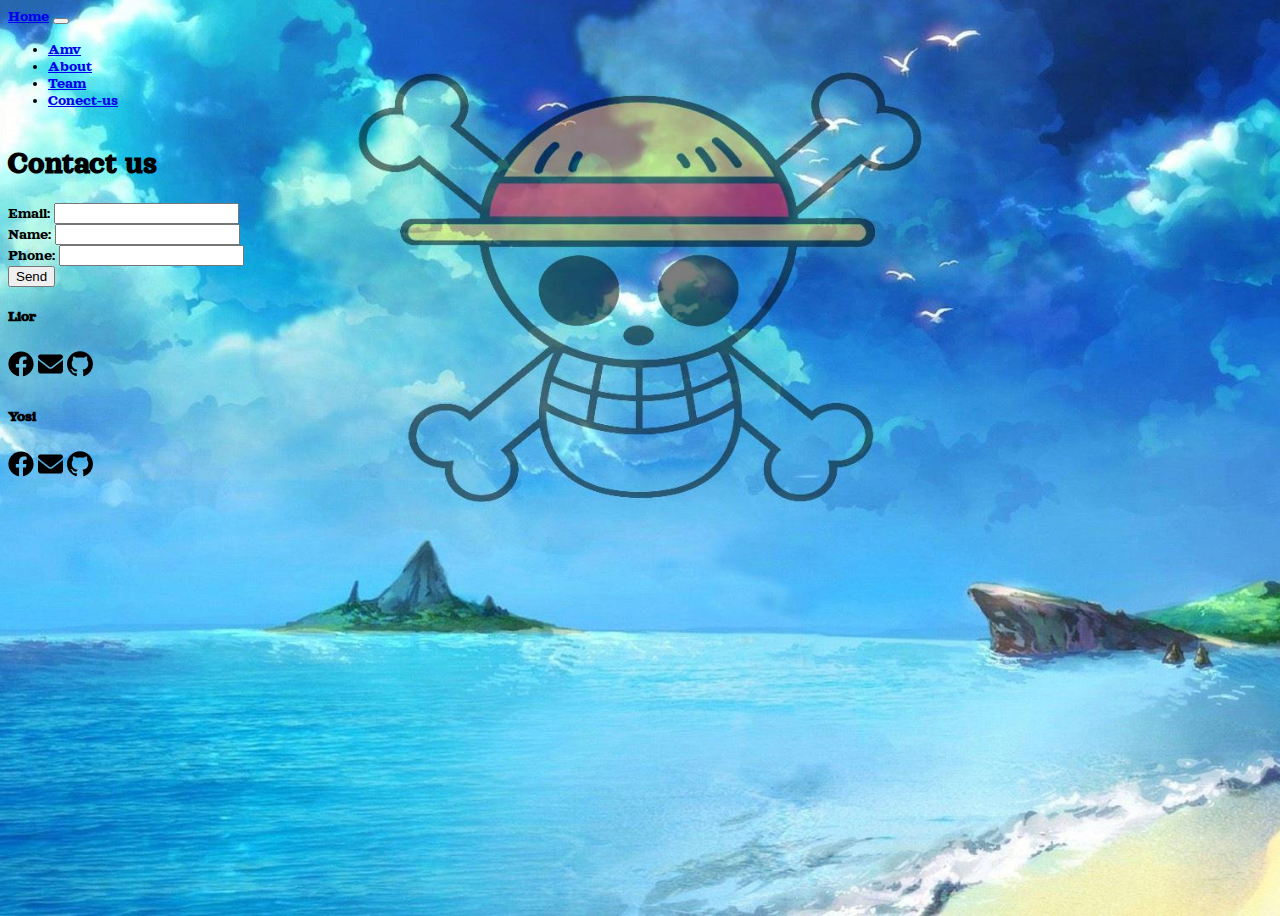
<file: Html-pages/Conect-us.html>
<!DOCTYPE html>
<html lang="en">
  <head>
    <meta charset="UTF-8" />
    <meta http-equiv="X-UA-Compatible" content="IE=edge" />
    <meta name="viewport" content="width=device-width, initial-scale=1.0" />
    <title>One-piece</title>
    <link
      href="https://cdn.jsdelivr.net/npm/bootstrap@5.1.3/dist/css/bootstrap.min.css"
      rel="stylesheet"
      integrity="sha384-1BmE4kWBq78iYhFldvKuhfTAU6auU8tT94WrHftjDbrCEXSU1oBoqyl2QvZ6jIW3"
      crossorigin="anonymous"
    />
    <script src="https://cdn.jsdelivr.net/npm/jquery@3.6.0/dist/jquery.slim.min.js"></script>
    <script src="https://cdn.jsdelivr.net/npm/popper.js@1.16.1/dist/umd/popper.min.js"></script>
    <script src="https://cdn.jsdelivr.net/npm/bootstrap@4.6.1/dist/js/bootstrap.bundle.min.js"></script>
    <link rel="preconnect" href="https://fonts.googleapis.com" />
    <link rel="preconnect" href="https://fonts.gstatic.com" crossorigin />
    <link
      href="https://fonts.googleapis.com/css2?family=Orelega+One&display=swap"
      rel="stylesheet"
    />
    <link
      rel="stylesheet"
      href="https://cdnjs.cloudflare.com/ajax/libs/font-awesome/6.1.1/css/all.min.css"
    />
    <link rel="stylesheet" href="../css/Contact-us.css" />
    <link rel="stylesheet" href="../css/General.css" />
  </head>
  <body>
    <nav class="navbar navbar-expand-sm bg-dark navbar-dark fixed-top">
      <a class="navbar-brand" href="../index.html">Home</a>
      <button
        class="navbar-toggler"
        type="button"
        data-toggle="collapse"
        data-target="#collapsibleNavbar"
      >
        <span class="navbar-toggler-icon"></span>
      </button>
      <div class="collapse navbar-collapse" id="collapsibleNavbar">
        <ul class="navbar-nav">
          <li class="nav-item">
            <a class="nav-link" href="../Html-pages/AMV.html">Amv</a>
          </li>
          <li class="nav-item">
            <a class="nav-link" href="../Html-pages/About.html">About</a>
          </li>
          <li class="nav-item">
            <a class="nav-link" href="../Html-pages/Team.html">Team</a>
          </li>
          <li class="nav-item">
            <a class="nav-link" href="../Html-pages/Conect-us.html"
              >Conect-us</a
            >
          </li>
        </ul>
      </div>
    </nav>
    <div id="inputs" class=" container w-75 mt-5 bg-light bg-opacity-50 text-center">
     <form action=" ">
      <h1>Contact us</h1>
      <div class="d-flex justify-content-center">
        <label for="email">Email:</label>
        <input class="w-75" type="email" name="email" />
      </div>
      <div class="mt-2 d-flex justify-content-center">
        <label for="name">Name:</label>
        <input class="w-75" type="text" name="name" />
      </div>
      <div class="mt-2 d-flex justify-content-center">
        <label for="number">Phone:</label>
        <input class="w-75" type="number" name="number" />
      </div>
       <button class="mt-2 btn btn-primary">Send</button>
      </form>
    </div>
    <footer class="footer d-flex justify-content-evenly align-items-start bg-dark text-white fixed-bottom">
      <nav class="row">
        <div class="col-sm-w-50">
          <h4>Lior</h4>

            <a href="https://www.facebook.com/lior.dawit.5" target="_blank">
            <img class="facebook-icon" src="../images/Icons/facebook-icon.svg" alt="facebook"/></a>
          
            <a href="mailto:dawitlior777@gmail.com" target="_blank">
            <img class="email-icon" src="../images/Icons/mail-img.svg" alt="facebook"/></a>

            <a href="https://github.com/Dawitlior" target="_blank"> 
          <img class="git-icon" src="../images/Icons/git-icon.svg" alt="github"></a>

        </div>
      </nav>

      <nav class="row">
        <div>
          <h4>Yosi</h4>
          <a href="https://www.facebook.com/yosi.balacho" target="_blank">
          <img class="facebook-icon" src="../images/Icons/facebook-icon.svg" alt="facebook"/></a>

          <a href="mailto:yosibala@gmail.com" target="_blank">
          <img class="email-icon" src="../images/Icons/mail-img.svg" alt="facebook"/></a>
                 
          <a href="https://github.com/Yosibalacho" target="_blank">
          <img class="git-icon" src="../images/Icons/git-icon.svg" alt="github"></a>

        </div>
      </nav>
    </footer>
  </body>
</html>
</file>
<file: css/Home.css>

</file>
<file: css/General.css>
body {
  font-family: "Orelega One", cursive;
  background-image: url(../images/backgrounds/logo9.png);
  background-repeat: no-repeat;
  background-size: cover;
  background-position:center;
} 
.facebook-icon{
  width:2vw ;
  height:4vh;
}
.email-icon{
  width:2vw;
  height:4vh;
}
.git-icon{
  width:2vw;
  height:4vh;
}
.footer{
  height: 10vh;
}
</file>
<file: css/About.css>
#logo-about{
        display: flex;
        flex-direction: column;
        align-items: center;     
}
</file>
<file: css/AMV.css>
#image5{
    display: flex;
    flex-direction: column;
}

 .img-thumbnail{ 
    width: 100%;
    height: 60%;
    gap: 1%;
}
.phototext{
    display: flex;
    flex-direction: column;
    margin-top: 6vh;
}

#kaido{
    height: 49vh;
}
</file>
<file: css/Contact-us.css>
@media only screen and ( min-width: 600px) {
    #inputs{
      display: flex;
      flex-direction: column;
      
    }
    body{
        height: 100vh;
    }
   
}
@media only screen and ( max-width:600px) {
    body{
        height:100vh; 
    }

}
</file>
